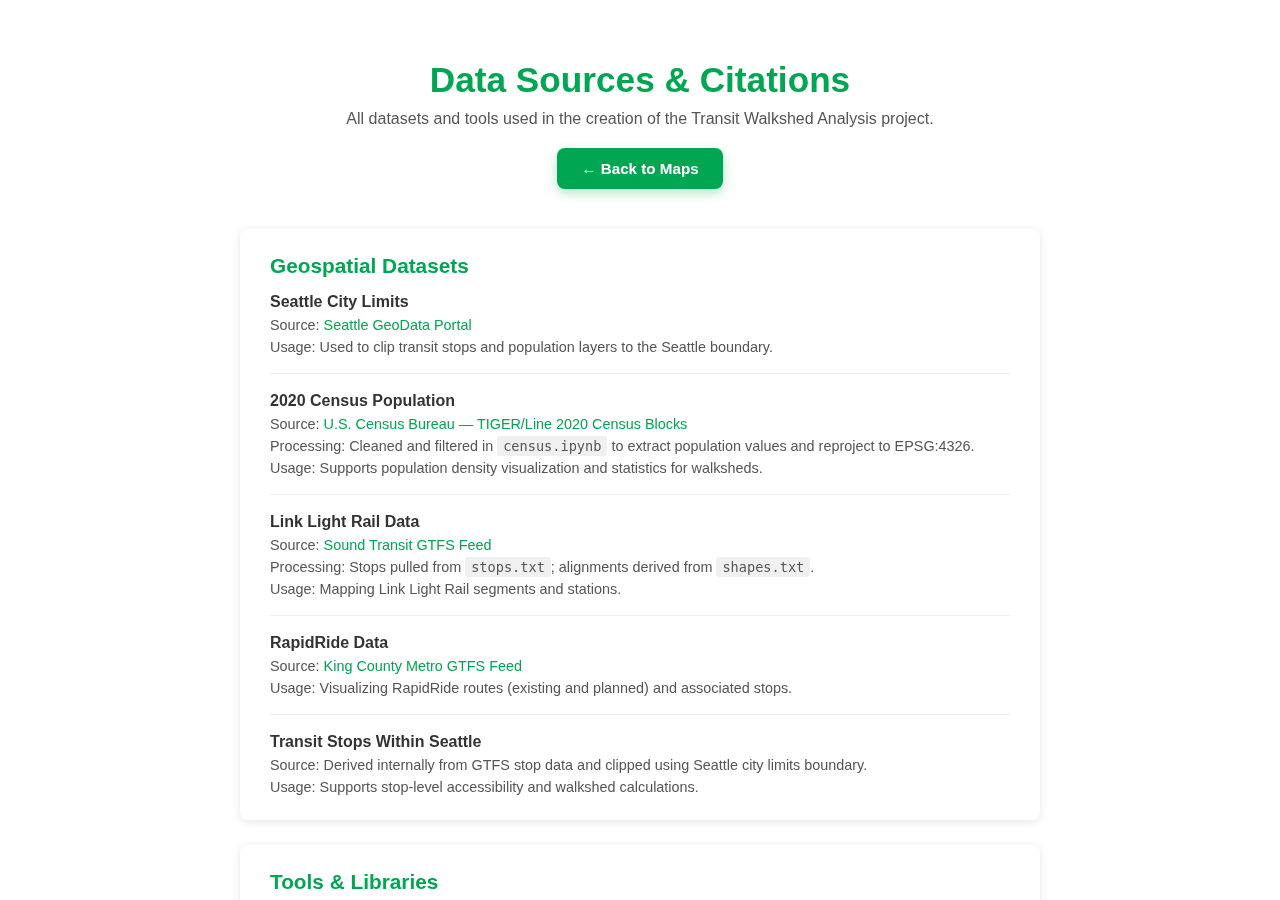
<file: html/citations.html>
<!DOCTYPE html>
<html lang="en">
<head>
    <meta charset="UTF-8" />
    <meta name="viewport" content="width=device-width, initial-scale=1.0" />
    <title>Data Sources & Citations</title>
    <link href="https://api.mapbox.com/mapbox-gl-js/v2.14.1/mapbox-gl.css" rel="stylesheet" />
    <script src="https://api.mapbox.com/mapbox-gl-js/v2.14.1/mapbox-gl.js"></script>
    <link href="../css/citations.css" rel="stylesheet" />
    <link rel="icon" type="image/png" href="../assets/favicon.png" />
</head>
<body>
<div id="map"></div>
<div id="overlay">
    <div class="content">
        <div class="header">
            <h1>Data Sources & Citations</h1>
            <p>All datasets and tools used in the creation of the Transit Walkshed Analysis project.</p>
            <a href="index_2025.html" class="back-btn">← Back to Maps</a>
        </div>

        <div class="section">
            <h2>Geospatial Datasets</h2>

            <div class="source">
                <strong>Seattle City Limits</strong>
                <span class="source-detail">Source: <a href="https://data-seattlecitygis.opendata.arcgis.com/" target="_blank">Seattle GeoData Portal</a></span>
                <span class="source-detail">Usage: Used to clip transit stops and population layers to the Seattle boundary.</span>
            </div>

            <div class="source">
                <strong>2020 Census Population</strong>
                <span class="source-detail">Source: <a href="https://www.census.gov/geographies/mapping-files/time-series/geo/tiger-line-file.html" target="_blank">U.S. Census Bureau — TIGER/Line 2020 Census Blocks</a></span>
                <span class="source-detail">Processing: Cleaned and filtered in <code>census.ipynb</code> to extract population values and reproject to EPSG:4326.</span>
                <span class="source-detail">Usage: Supports population density visualization and statistics for walksheds.</span>
            </div>

            <div class="source">
                <strong>Link Light Rail Data</strong>
                <span class="source-detail">Source: <a href="https://www.soundtransit.org" target="_blank">Sound Transit GTFS Feed</a></span>
                <span class="source-detail">Processing: Stops pulled from <code>stops.txt</code>; alignments derived from <code>shapes.txt</code>.</span>
                <span class="source-detail">Usage: Mapping Link Light Rail segments and stations.</span>
            </div>

            <div class="source">
                <strong>RapidRide Data</strong>
                <span class="source-detail">Source: <a href="https://kingcounty.gov/depts/transportation/metro/travel-options/gtfs.aspx" target="_blank">King County Metro GTFS Feed</a></span>
                <span class="source-detail">Usage: Visualizing RapidRide routes (existing and planned) and associated stops.</span>
            </div>

            <div class="source">
                <strong>Transit Stops Within Seattle</strong>
                <span class="source-detail">Source: Derived internally from GTFS stop data and clipped using Seattle city limits boundary.</span>
                <span class="source-detail">Usage: Supports stop-level accessibility and walkshed calculations.</span>
            </div>
        </div>

        <div class="section">
            <h2>Tools & Libraries</h2>

            <div class="source">
                <strong>Mapbox GL JS</strong>
                <span class="source-detail"><a href="https://docs.mapbox.com/mapbox-gl-js/" target="_blank">https://docs.mapbox.com/mapbox-gl-js/</a></span>
            </div>

            <div class="source">
                <strong>Turf.js</strong>
                <span class="source-detail"><a href="https://turfjs.org/" target="_blank">https://turfjs.org/</a></span>
            </div>

            <div class="source">
                <strong>GitHub Pages</strong>
                <span class="source-detail">Web hosting and direct serving of GeoJSON datasets</span>
            </div>

            <div class = "source">
                <strong>Jupyter Notebooks</strong>
                <span class="source-detail"><a href="https://jupyter.org/" target="_blank">https://jupyter.org/</a></span>
            </div>

            <div class = "source">
                <strong>QGIS</strong>
                <span class="source-detail"><a href="https://qgis.org/" target="_blank">https://qgis.org/</a></span>
            </div>
        </div>


        <div class="section">
            <h2>Project Team</h2>
            <p style="margin: 0; color: #444;">
                <strong>Rayne Thompson, Noah Curtis, Jay Van Lare, Jishnu Kandala</strong><br>
                GEOG 328 — Web GIS Final Project<br>
                University of Washington
            </p>
        </div>

        <div class="section">
            <h2>AI Disclosure</h2>
            <p style="margin: 0; color: #444;">
                <strong>Rayne:</strong> Base functionality of the turf buffering, population data, and website functionality was done manually. AI was consulted to perform the more complex spatial analysis like population calculations within the buffer zones, and to add enhanced website interactivity, optimizing for design and usability. AI was also consulted during the data cleaning portion in Jupyter to find the best workflow for data cleanliness and accuracy.<br>
                <br>
                <strong>Jay:</strong></strong> Spatial analysis for populaion, cleaning and organizing datasets, and basic website building was done manually. AI was used for basic syntax errors, some javascript calculations, and stylistic choices. AI was helpful in troubleshooting problems/bugs that I encountered.<br>
                <br>
                <strong>Noah: </strong> Used AI for minor styling purposes, this includes creating website elements such as buttons and containers/boxes to look appealing and user friendly. I did model some of my code after pre-existing code in our codebase which may have been created by AI<br>
                <br>
                <strong>Jishnu: </strong> Creating the initial HTML structure and CSS styling for the web pages was done manually. Then AI was used to optimize the code for better responsiveness and user experience, by suggesting improvements to layout with design elements and interactive features that were taken into account when creating the format of the final webpage.<br>
            </p>
        </div>

        <footer>
            <a href="home.html">Home</a> · <a href="index_2025.html">2025 Analysis</a> · <a href="index_2050.html">2050 Analysis</a>
        </footer>
    </div>
</div>

<script>
    mapboxgl.accessToken = 'pk.eyJ1IjoiamthbmRhIiwiYSI6ImNtaGN5c3JwbDIyNDUybHBxM2VweHBrNzYifQ.Akume5yUr5MZyYxPQq9EjA';
    const map = new mapboxgl.Map({
        container: 'map',
        style: 'mapbox://styles/mapbox/light-v10',
        center: [-122.33, 47.62],
        zoom: 11,
        interactive: false
    });
</script>

</body>
</html>
</file>
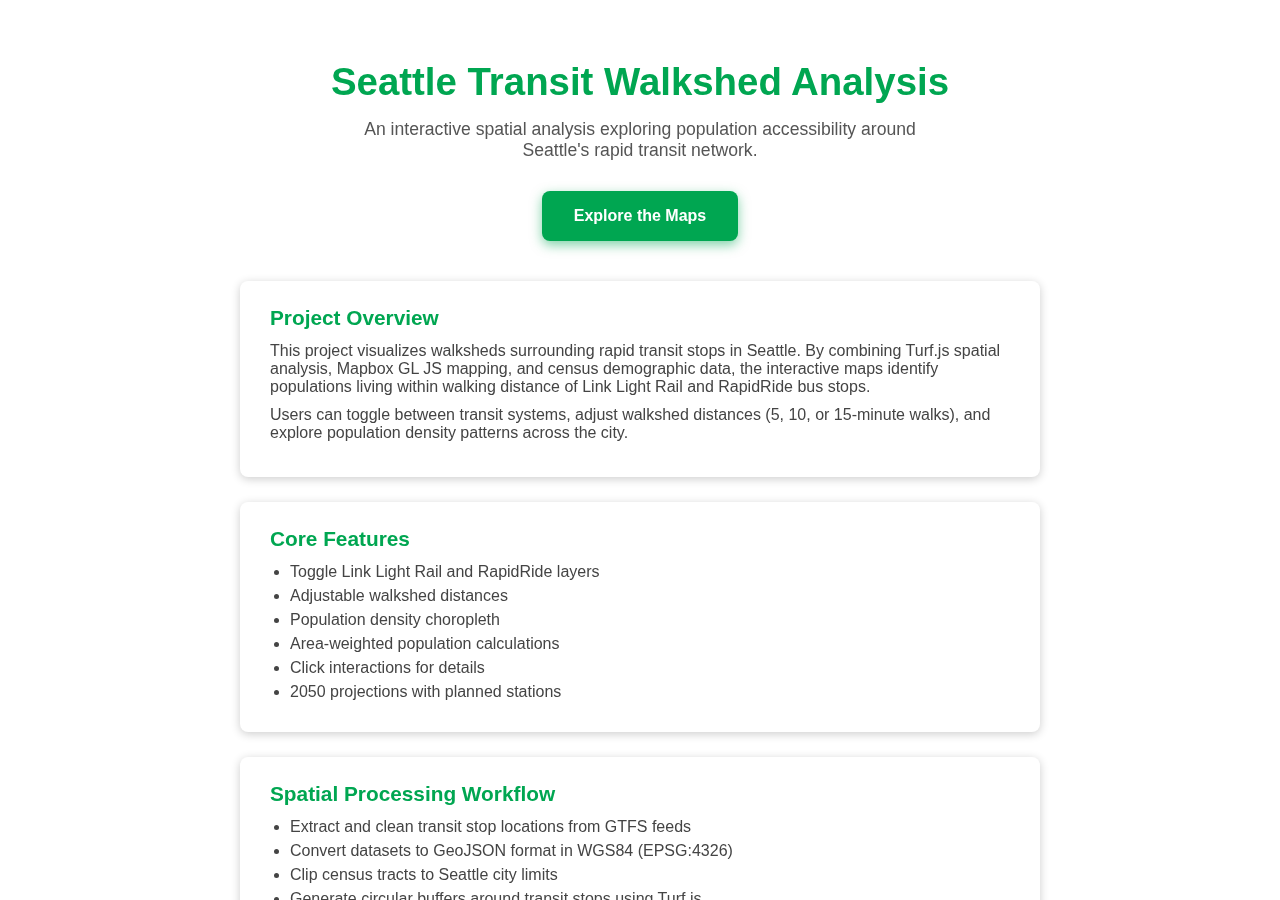
<file: html/home.html>
<!DOCTYPE html>
<html lang="en">
<head>
    <meta charset="UTF-8" />
    <meta name="viewport" content="width=device-width, initial-scale=1.0" />
    <title>Seattle Transit Walkshed Analysis</title>
    <link href="https://api.mapbox.com/mapbox-gl-js/v2.14.1/mapbox-gl.css" rel="stylesheet" />
    <script src="https://api.mapbox.com/mapbox-gl-js/v2.14.1/mapbox-gl.js"></script>
    <style>
        body {
            margin: 0;
            padding: 0;
            font-family: Arial, sans-serif;
        }

        #map {
            position: fixed;
            top: 0;
            left: 0;
            width: 100%;
            height: 100%;
            filter: blur(3px);
            z-index: 1;
        }

        #overlay {
            position: fixed;
            top: 0;
            left: 0;
            width: 100%;
            height: 100%;
            background: rgba(255, 255, 255, 0.5);
            z-index: 10;
            overflow-y: auto;
        }

        .content {
            max-width: 800px;
            margin: 0 auto;
            padding: 60px 20px;
        }

        .header {
            text-align: center;
            margin-bottom: 40px;
        }

        .header h1 {
            font-size: 2.4rem;
            color: #00A651;
            margin: 0 0 15px 0;
        }

        .header p {
            font-size: 1.1rem;
            color: #555;
            max-width: 600px;
            margin: 0 auto;
        }

        .launch-buttons {
            display: flex;
            justify-content: center;
            gap: 15px;
            margin-top: 30px;
            flex-wrap: wrap;
        }

        .launch-btn {
            display: inline-block;
            padding: 16px 32px;
            font-size: 1rem;
            font-weight: bold;
            color: white;
            background: #00A651;
            border: none;
            border-radius: 8px;
            cursor: pointer;
            text-decoration: none;
            box-shadow: 0 4px 12px rgba(0, 166, 81, 0.5);
            transition: all 0.2s ease;
        }

        .launch-btn:hover {
            background: #00913f;
            transform: translateY(-2px);
            box-shadow: 0 6px 16px rgba(0, 166, 81, 0.4);
        }

        .launch-btn.secondary {
            background: white;
            color: #00A651;
            border: 2px solid #00A651;
            box-shadow: none;
        }

        .launch-btn.secondary:hover {
            background: #f0faf4;
        }

        .section {
            background: white;
            padding: 25px 30px;
            border-radius: 8px;
            box-shadow: 0 2px 10px rgba(0, 0, 0, 0.2);
            margin-bottom: 25px;
        }

        .section h2 {
            color: #00A651;
            margin: 0 0 12px 0;
            font-size: 1.3rem;
        }

        .section p {
            margin: 0 0 10px 0;
            color: #444;
        }

        .section ul {
            margin: 0;
            padding-left: 20px;
            color: #444;
        }

        .section li {
            margin-bottom: 6px;
        }

        .two-column {
            display: grid;
            grid-template-columns: 1fr 1fr;
            gap: 25px;
        }

        .two-column .section {
            margin-bottom: 0;
        }

        @media (max-width: 768px) {
            .two-column {
                grid-template-columns: 1fr;
            }

            .header h1 {
                font-size: 1.8rem;
            }

            .launch-buttons {
                flex-direction: column;
                align-items: center;
            }

            .launch-btn {
                width: 100%;
                max-width: 280px;
                text-align: center;
            }
        }

        footer {
            text-align: center;
            padding: 30px 20px;
            color: #666;
            font-size: 0.9rem;
        }

        footer a {
            color: #00A651;
            text-decoration: none;
        }

        footer a:hover {
            text-decoration: underline;
        }
    </style>
</head>
<body>

<div id="map"></div>

<div id="overlay">
    <div class="content">
        <div class="header">
            <h1>Seattle Transit Walkshed Analysis</h1>
            <p>An interactive spatial analysis exploring population accessibility around Seattle's rapid transit network.</p>
            <div class="launch-buttons">
                <a href="index_2025.html" class="launch-btn">Explore the Maps</a>
            </div>
        </div>

        <div class="section">
            <h2>Project Overview</h2>
            <p>
                This project visualizes walksheds surrounding rapid transit stops in Seattle. By combining Turf.js spatial 
                analysis, Mapbox GL JS mapping, and census demographic data, the interactive maps identify populations 
                living within walking distance of Link Light Rail and RapidRide bus stops.
            </p>
            <p>
                Users can toggle between transit systems, adjust walkshed distances (5, 10, or 15-minute walks), and 
                explore population density patterns across the city.
            </p>
        </div>

            <div class="section">
                <h2>Core Features</h2>
                <ul>
                    <li>Toggle Link Light Rail and RapidRide layers</li>
                    <li>Adjustable walkshed distances</li>
                    <li>Population density choropleth</li>
                    <li>Area-weighted population calculations</li>
                    <li>Click interactions for details</li>
                    <li>2050 projections with planned stations</li>
                </ul>
            </div>

        <div class="section">
            <h2>Spatial Processing Workflow</h2>
            <ul>
                <li>Extract and clean transit stop locations from GTFS feeds</li>
                <li>Convert datasets to GeoJSON format in WGS84 (EPSG:4326)</li>
                <li>Clip census tracts to Seattle city limits</li>
                <li>Generate circular buffers around transit stops using Turf.js</li>
                <li>Union overlapping buffers into unified walksheds</li>
                <li>Intersect census geometries with walkshed boundaries</li>
                <li>Calculate area-weighted population for clipped tracts</li>
            </ul>
        </div>

        <footer>
            <p>
                <strong>Seattle Transit Walkshed Project</strong><br>
                GEOG 328 • Web GIS Final Project • University of Washington<br>
                Group AD3: Noah Curtis • Rayne Thompson • Jishnu Kandala • Jay Van Lare
            </p>
            <p style="margin-top: 10px;">
                <a href="citations.html">Data Sources & Citations</a>
            </p>
        </footer>
    </div>
</div>

<script>
    mapboxgl.accessToken = 'pk.eyJ1IjoidHRob21wNCIsImEiOiJjbWg4ZnZ4cTUxMGQ5MmtwdWR4MTNnbm40In0.JHg_sbayM5UCtQkYhC2LEA';
    
    const map = new mapboxgl.Map({
        container: 'map',
        style: 'mapbox://styles/mapbox/light-v10',
        center: [-122.33, 47.62],
        zoom: 11,
        interactive: false
    });
</script>

</body>
</html>
</file>
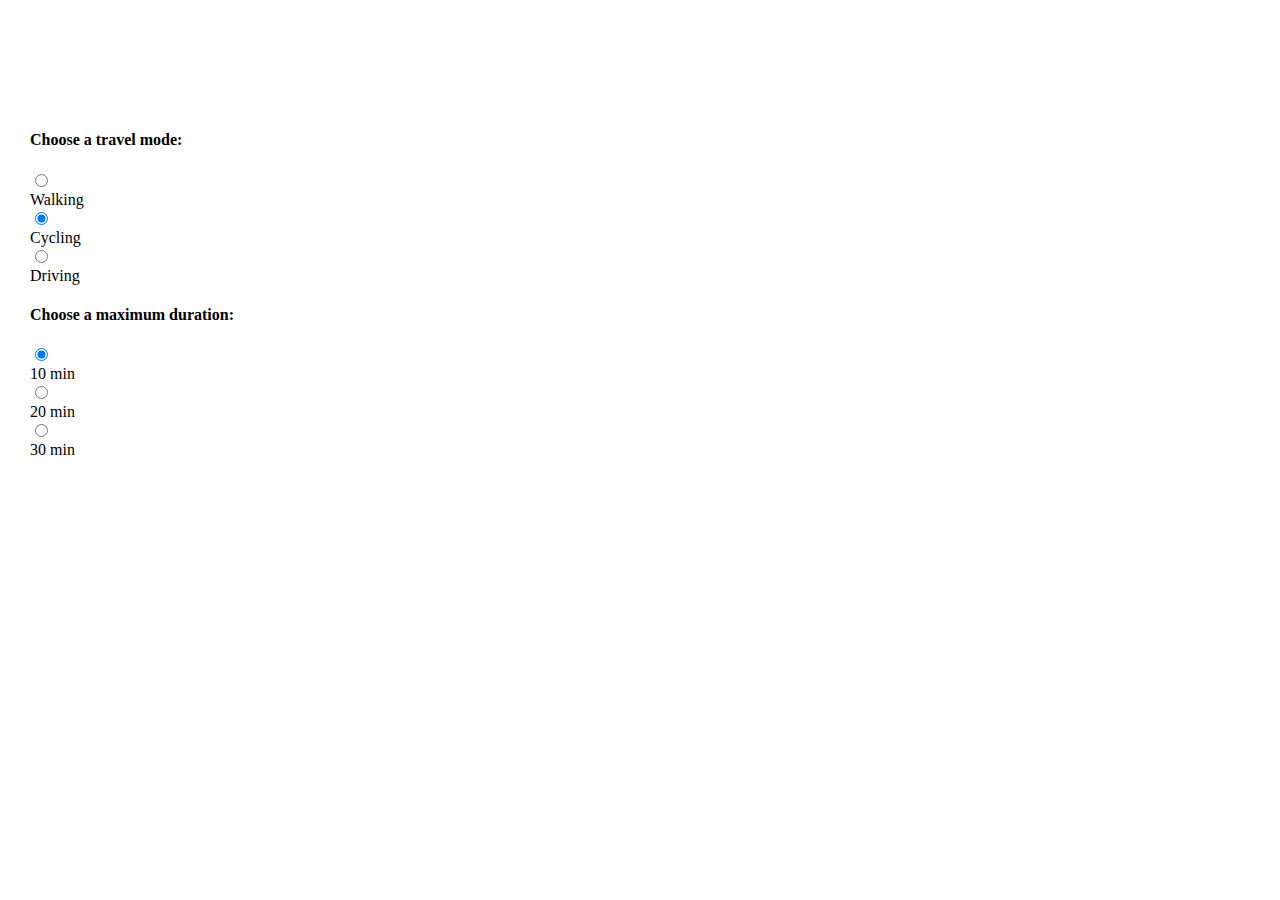
<file: html/isochrone_api.html>
<!DOCTYPE html>
<html lang="en">

<head>
    <meta charset="utf-8" />
    <title>Get started with the Isochrone API</title>
    <meta name="viewport" content="width=device-width, initial-scale=1" />
    <!-- Mapbox GL JS -->
    <script src="https://api.tiles.mapbox.com/mapbox-gl-js/v2.6.1/mapbox-gl.js"></script>
    <link href="https://api.tiles.mapbox.com/mapbox-gl-js/v2.6.1/mapbox-gl.css" rel="stylesheet" />
    <style>
        body {
            margin: 0;
            padding: 0;
        }

        #console {
            position: absolute;
            top: 100px;
            left: 20px;
            /* height: 200px; */
            background-color: white;
            padding: 10px;
        }

        #map {
            position: absolute;
            top: 0;
            bottom: 0;
            width: 100%;
        }
    </style>
</head>

<body>
    <div id="map"></div>

    <div id="console">
        <form id="params">
            <h4>Choose a travel mode:</h4>
            <div>
                <label>
                    <input name="profile" type="radio" value="walking" />
                    <div>Walking</div>
                </label>
                <label>
                    <input name="profile" type="radio" value="cycling" checked />
                    <div>Cycling</div>
                </label>
                <label>
                    <input name="profile" type="radio" value="driving" />
                    <div>Driving</div>
                </label>
            </div>
            <h4>Choose a maximum duration:</h4>
            <div>
                <label>
                    <input name="duration" type="radio" value="10" checked />
                    <div>10 min</div>
                </label>
                <label>
                    <input name="duration" type="radio" value="20" />
                    <div>20 min</div>
                </label>
                <label>
                    <input name="duration" type="radio" value="30" />
                    <div>30 min</div>
                </label>
            </div>
        </form>
    </div>

    <script>
        mapboxgl.accessToken =
            'pk.eyJ1IjoidHRob21wNCIsImEiOiJjbWg4ZnZ4cTUxMGQ5MmtwdWR4MTNnbm40In0.JHg_sbayM5UCtQkYhC2LEA';

const map = new mapboxgl.Map({
    container: 'map',
    style: 'mapbox://styles/mapbox/streets-v11',
    center: [-122.3321, 47.6062], // Seattle center
    zoom: 11.5
});

// Target the params form in the HTML
const params = document.getElementById('params');

// Create variables to use in getIso()
const urlBase = 'https://api.mapbox.com/isochrone/v1/mapbox/';
let profile = 'walking'; // Changed to walking for transit context
let minutes = 10;

    // Array to store minimal stop info (no heavy Marker objects)
    const markers = [];

    // In-memory collection of isochrone polygons; a single source/layer will render these
    let isochroneCollection = { type: 'FeatureCollection', features: [] };

    // small helpers
    const sleep = (ms) => new Promise((res) => setTimeout(res, ms));
    const isoCacheKey = (lon, lat, profile, minutes) => `${lon},${lat}|${profile}|${minutes}`;

    // Process items in small batches to avoid hammering the Mapbox API and the CPU
    async function processInBatches(items, batchSize = 3, delayMs = 300, fn) {
        for (let i = 0; i < items.length; i += batchSize) {
            const batch = items.slice(i, i + batchSize);
            await Promise.all(batch.map((it) => fn(it)));
            // brief pause between batches
            if (i + batchSize < items.length) await sleep(delayMs);
        }
    }

    // Load bus stops from GeoJSON files, add a single stops source & layer, and batch isochrone requests
    async function loadBusStops() {
        try {
            const [rrResponse, linkResponse] = await Promise.all([
                fetch('../assets/data/stops/RR_stops_citylimits.geojson'),
                fetch('../assets/data/stops/link_stops.geojson')
            ]);

            if (!rrResponse.ok) {
                console.error('Failed to fetch RR stops:', rrResponse.status, rrResponse.statusText);
                return;
            }
            if (!linkResponse.ok) {
                console.error('Failed to fetch Link stops:', linkResponse.status, linkResponse.statusText);
                return;
            }

            const rrStops = await rrResponse.json();
            const linkStops = await linkResponse.json();

            const allStops = [...rrStops.features, ...linkStops.features];
            console.log(`Loaded ${allStops.length} total bus stops`);

            // Build a GeoJSON for stops (for a single circle layer) and populate lightweight markers array
            const stopsFeatures = [];
            allStops.forEach((feature, index) => {
                if (!feature || !feature.geometry || !feature.geometry.coordinates) return;

                let coords = feature.geometry.coordinates;
                if (feature.geometry.type === 'MultiPoint' && Array.isArray(coords) && coords.length > 0) coords = coords[0];
                if (Array.isArray(coords) && Array.isArray(coords[0]) && typeof coords[0][0] === 'number') coords = coords[0];

                const lon = Number(coords[0]);
                const lat = Number(coords[1]);
                if (!isFinite(lon) || !isFinite(lat)) return;

                stopsFeatures.push({
                    type: 'Feature',
                    geometry: { type: 'Point', coordinates: [lon, lat] },
                    properties: feature.properties || {},
                    id: index
                });

                // store minimal data for later isochrone requests
                markers.push({ lngLat: { lng: lon, lat: lat }, properties: feature.properties || {}, index });
            });

            // Add or update a single stops source + circle layer (cheap compared to many Marker objects)
            const stopsGeo = { type: 'FeatureCollection', features: stopsFeatures };
            if (map.getSource('stops')) {
                map.getSource('stops').setData(stopsGeo);
            } else {
                map.addSource('stops', { type: 'geojson', data: stopsGeo });
                map.addLayer({
                    id: 'stops-layer',
                    type: 'circle',
                    source: 'stops',
                    paint: { 'circle-radius': 4, 'circle-color': '#314ccd', 'circle-stroke-width': 1, 'circle-stroke-color': '#fff' }
                });
            }

            // Ensure the isochrone source/layer exists (empty to start)
            if (!map.getSource('isochrones')) {
                map.addSource('isochrones', { type: 'geojson', data: isochroneCollection });
                map.addLayer({
                    id: 'isoLayer',
                    type: 'fill',
                    source: 'isochrones',
                    paint: { 'fill-color': '#5a3fc0', 'fill-opacity': 0.25 }
                }, 'poi-label');
            }

            // Batch process isochrone requests to reduce CPU/network spikes
            await processInBatches(markers, 3, 300, async (m) => {
                await getIso(m.lngLat.lng, m.lngLat.lat, m.index);
            });

        } catch (error) {
            console.error('Error loading bus stops:', error);
        }
    }

// Optimized getIso: caching + update a single isochrone source (isochrones)
async function getIso(lon, lat, index) {
    try {
        const key = isoCacheKey(lon, lat, profile, minutes);
        let data = null;

        // Try local cache first
        const cached = localStorage.getItem(key);
        if (cached) {
            try { data = JSON.parse(cached); } catch (e) { localStorage.removeItem(key); }
        }

        if (!data) {
            const url = `${urlBase}${profile}/${lon},${lat}?contours_minutes=${minutes}&polygons=true&access_token=${mapboxgl.accessToken}`;
            const resp = await fetch(url);
            if (!resp.ok) {
                console.warn('Isochrone request failed', resp.status, resp.statusText);
                return;
            }
            data = await resp.json();
            try { localStorage.setItem(key, JSON.stringify(data)); } catch (e) { /* ignore storage quota issues */ }
        }

        const feature = data && data.features && data.features[0];
        if (!feature) return;

        // tag feature so we can replace it later
        feature.properties = feature.properties || {};
        feature.properties.sourceIndex = index;
        feature.properties._lon = lon;
        feature.properties._lat = lat;

        // Replace existing feature from same sourceIndex or append
        const existing = isochroneCollection.features.findIndex(f => f.properties && f.properties.sourceIndex === index);
        if (existing > -1) isochroneCollection.features[existing] = feature;
        else isochroneCollection.features.push(feature);

        // update the single source
        if (map.getSource('isochrones')) map.getSource('isochrones').setData(isochroneCollection);
    } catch (err) {
        console.error('getIso error', err);
    }
}

// Function to update all isochrones when parameters change
async function updateAllIsochrones() {
    // clear existing collection then re-request in batches
    isochroneCollection.features = [];
    if (map.getSource('isochrones')) map.getSource('isochrones').setData(isochroneCollection);
    await processInBatches(markers, 3, 300, async (m) => {
        await getIso(m.lngLat.lng, m.lngLat.lat, m.index);
    });
}

// When a user changes the value of profile or duration
params.addEventListener('change', (event) => {
    if (event.target.name === 'profile') {
        profile = event.target.value;
    } else if (event.target.name === 'duration') {
        minutes = event.target.value;
    }
    // fire-and-forget; function handles batching
    updateAllIsochrones();
});

map.on('load', () => {
    // Load and render all bus stops (this will also start batched isochrone requests)
    loadBusStops();
});
    </script>
</body>

</html>
</file>
<file: css/citations.css>
/* This citation css file controls the styling of the citations.html.
like the home.css file it maintains a centered single column structure to prioritize readability.
 */

body {
    margin: 0;
    padding: 0;
    font-family: Arial, sans-serif;
}

#map {
    position: fixed;
    top: 0;
    left: 0;
    width: 100%;
    height: 100%;
    filter: blur(3px);
    z-index: 1;
}

#overlay {
    position: fixed;
    top: 0;
    left: 0;
    width: 100%;
    height: 100%;
    background: rgba(255, 255, 255, 0.5);
    z-index: 10;
    overflow-y: auto;
}

.content {
    max-width: 800px;
    margin: 0 auto;
    padding: 60px 20px;
}

.header {
    text-align: center;
    margin-bottom: 40px;
}

.header h1 {
    font-size: 2.2rem;
    color: #00A651;
    margin: 0 0 10px 0;
}

.header p {
    font-size: 1rem;
    color: #555;
    max-width: 600px;
    margin: 0 auto;
}

.back-btn {
    display: inline-block;
    padding: 12px 24px;
    font-size: 0.95rem;
    font-weight: bold;
    color: white;
    background: #00A651;
    border: none;
    border-radius: 8px;
    cursor: pointer;
    text-decoration: none;
    box-shadow: 0 4px 12px rgba(0, 166, 81, 0.3);
    transition: all 0.2s ease;
    margin-top: 20px;
}

.back-btn:hover {
    background: #00913f;
    transform: translateY(-2px);
    box-shadow: 0 6px 16px rgba(0, 166, 81, 0.4);
}

.section {
    background: white;
    padding: 25px 30px;
    border-radius: 8px;
    box-shadow: 0 2px 10px rgba(0, 0, 0, 0.1);
    margin-bottom: 25px;
}

.section h2 {
    color: #00A651;
    margin: 0 0 15px 0;
    font-size: 1.3rem;
}

.source {
    margin-bottom: 18px;
    padding-bottom: 18px;
    border-bottom: 1px solid #eee;
}

.source:last-child {
    margin-bottom: 0;
    padding-bottom: 0;
    border-bottom: none;
}

.source strong {
    color: #333;
    font-size: 1rem;
}

.source-detail {
    margin-left: 0;
    margin-top: 6px;
    display: block;
    color: #555;
    font-size: 0.9rem;
}

.source-detail code {
    background: #f0f0f0;
    padding: 2px 6px;
    border-radius: 3px;
    font-size: 0.85rem;
}

a {
    color: #00A651;
    text-decoration: none;
}

a:hover {
    text-decoration: underline;
}

footer {
    text-align: center;
    padding: 30px 20px;
    color: #666;
    font-size: 0.9rem;
}

@media (max-width: 768px) {
    .header h1 {
        font-size: 1.8rem;
    }

    .content {
        padding: 40px 15px;
    }

    .section {
        padding: 20px;
    }
}
</file>
